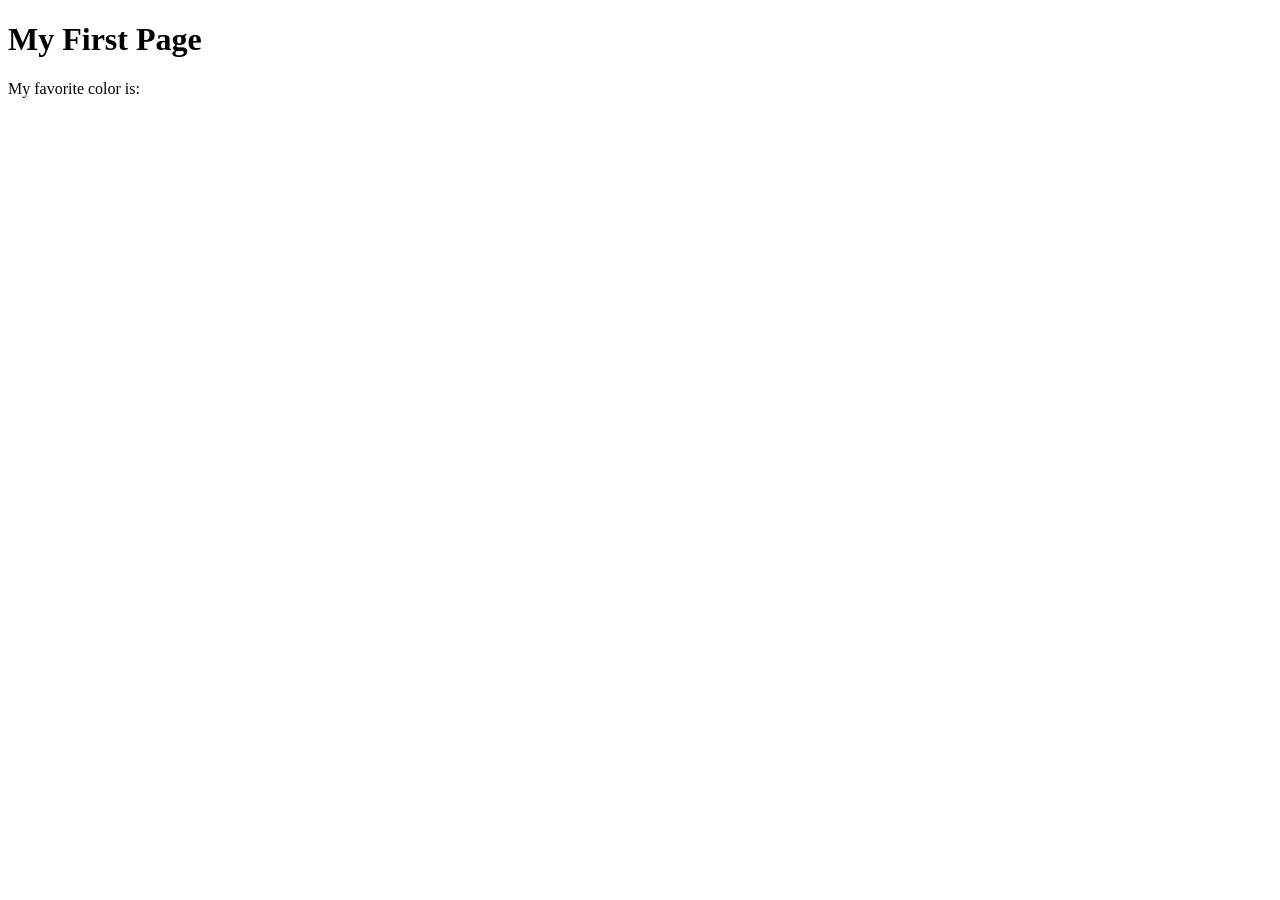
<file: week01/first-page.html>
<!DOCTYPE html>
<html lang="en">

<head>
    <meta charset="UTF-8">
    <meta name="viewport" content="width=device-width, initial-scale=1.0">
    <title>My First Page</title>
</head>

<body>
    <h1>My First Page</h1>
    <p>My favorite color is: </p>
</body>

</html>
</file>
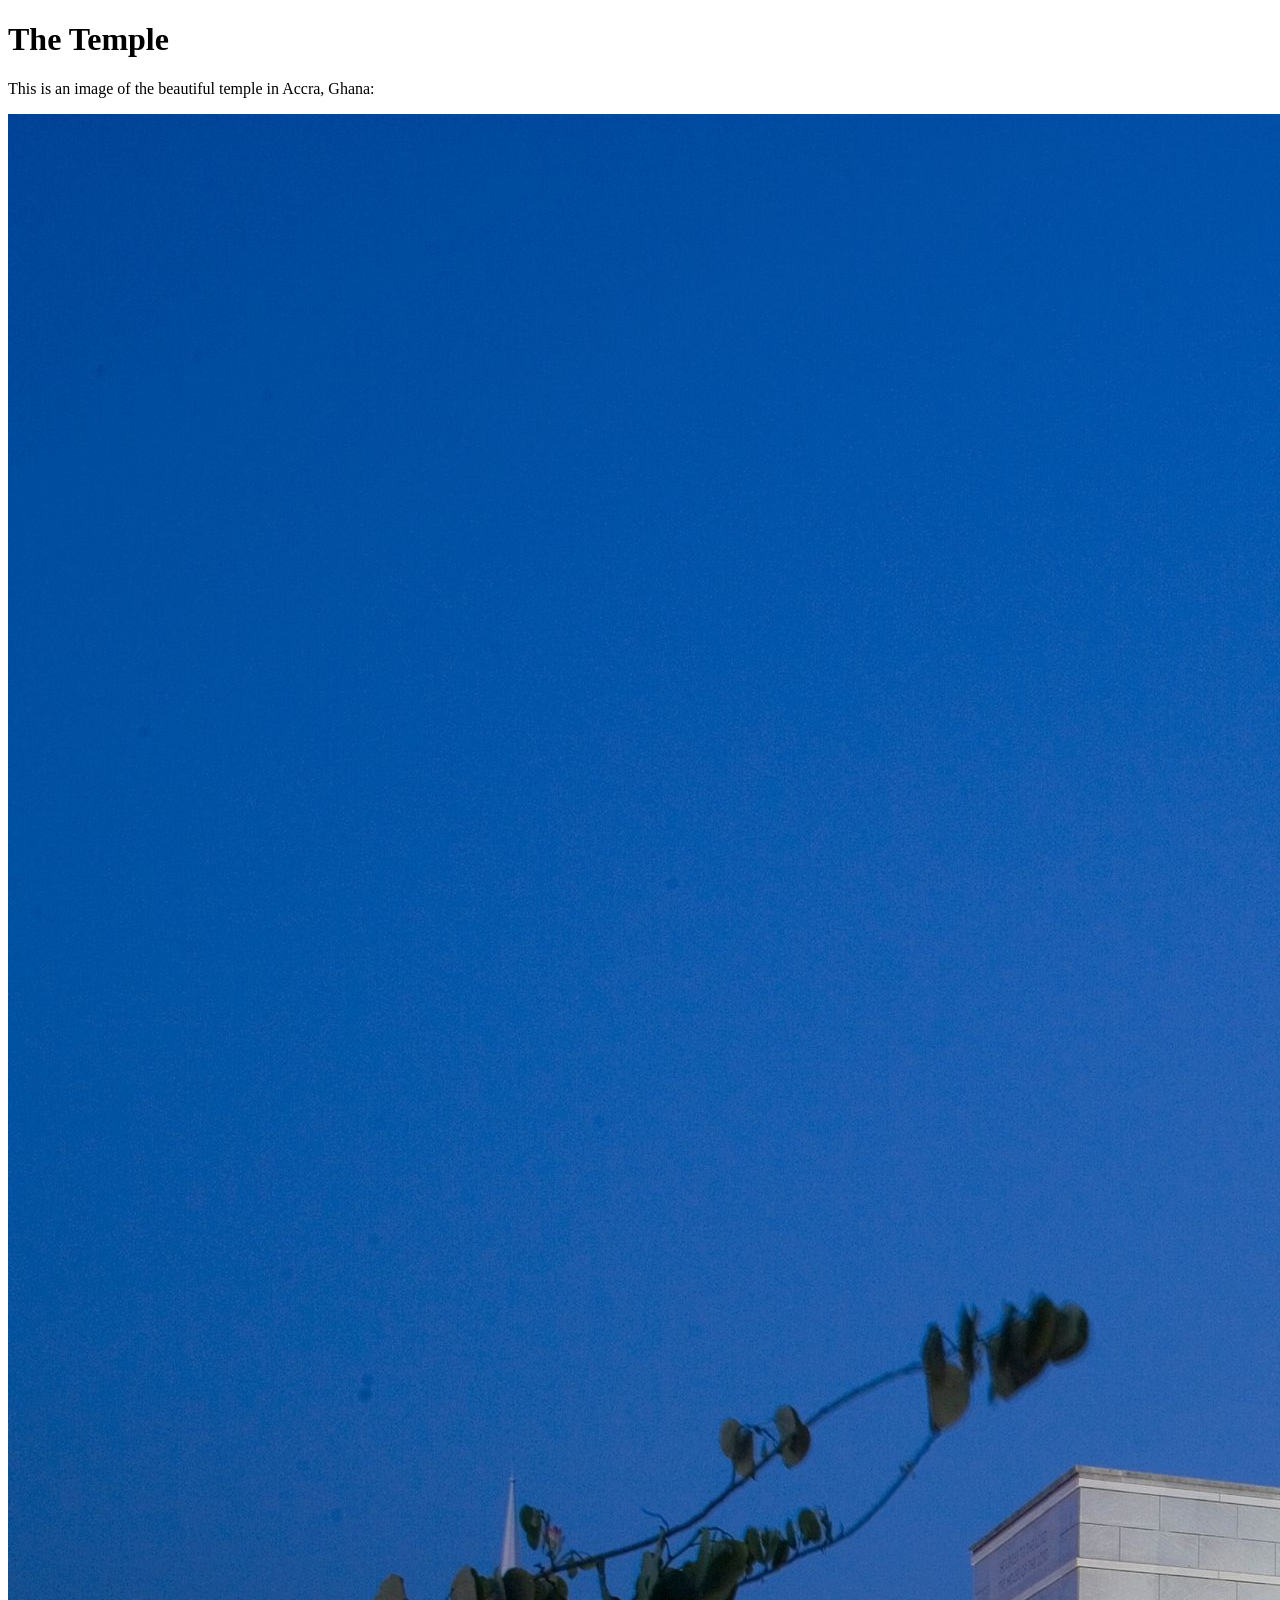
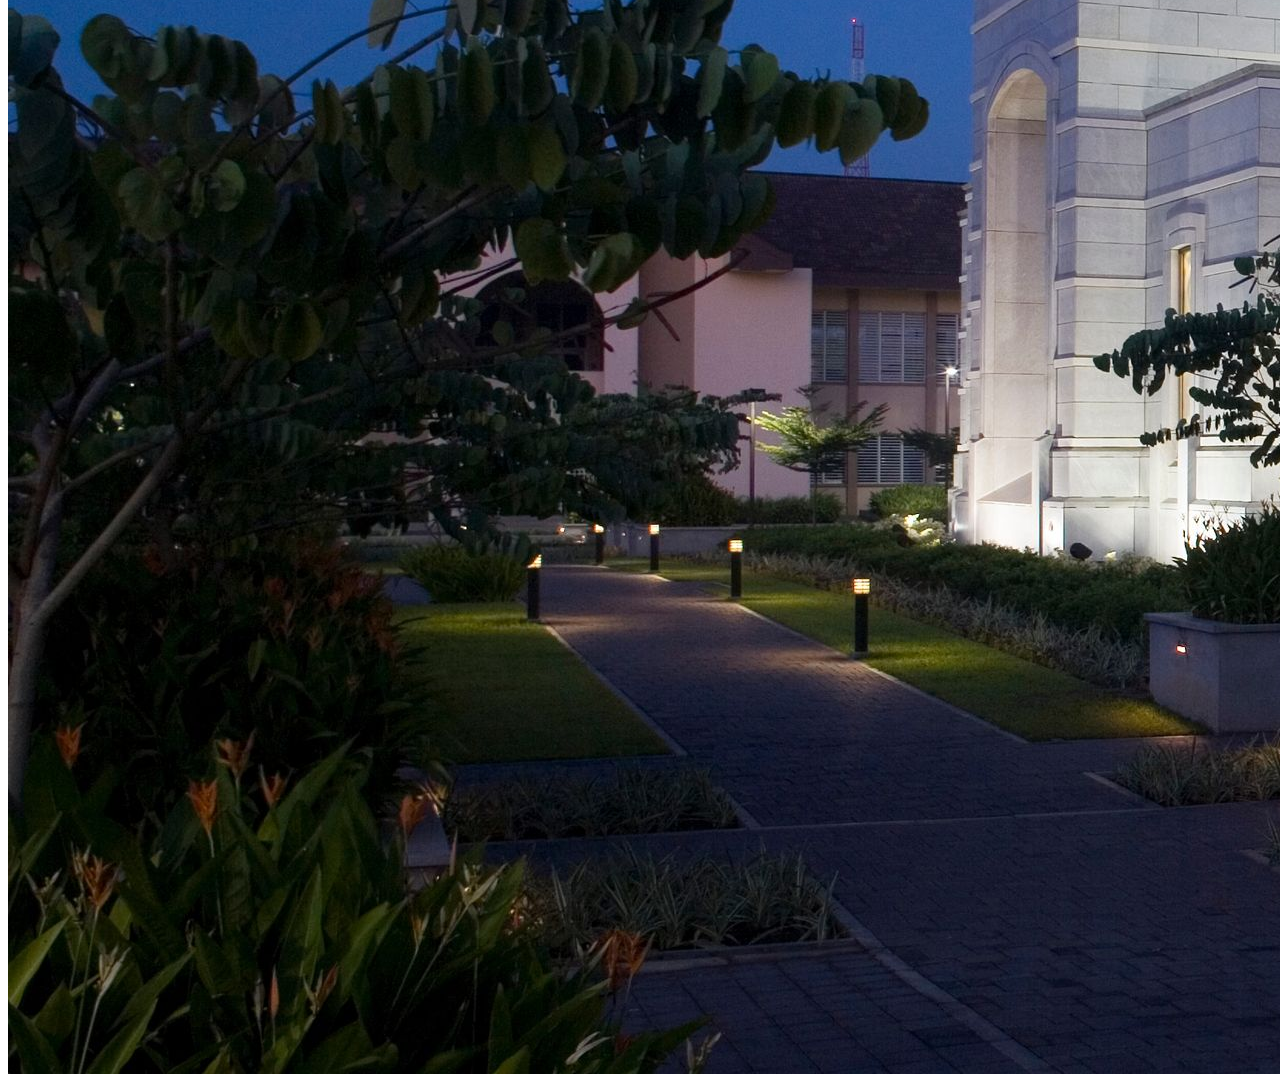
<file: week01/images.html>
<!DOCTYPE html>
<html lang="en">

<head>
    <meta charset="UTF-8">
    <meta name="viewport" content="width=device-width, initial-scale=1.0">
    <title>Temple Image</title>
</head>

<body>
    <h1>The Temple</h1>
    <p>This is an image of the beautiful temple in Accra, Ghana:</p>
    <img src="images/temple-large.jpeg" alt="The Accra Ghana Temple">

</body>

</html>
</file>
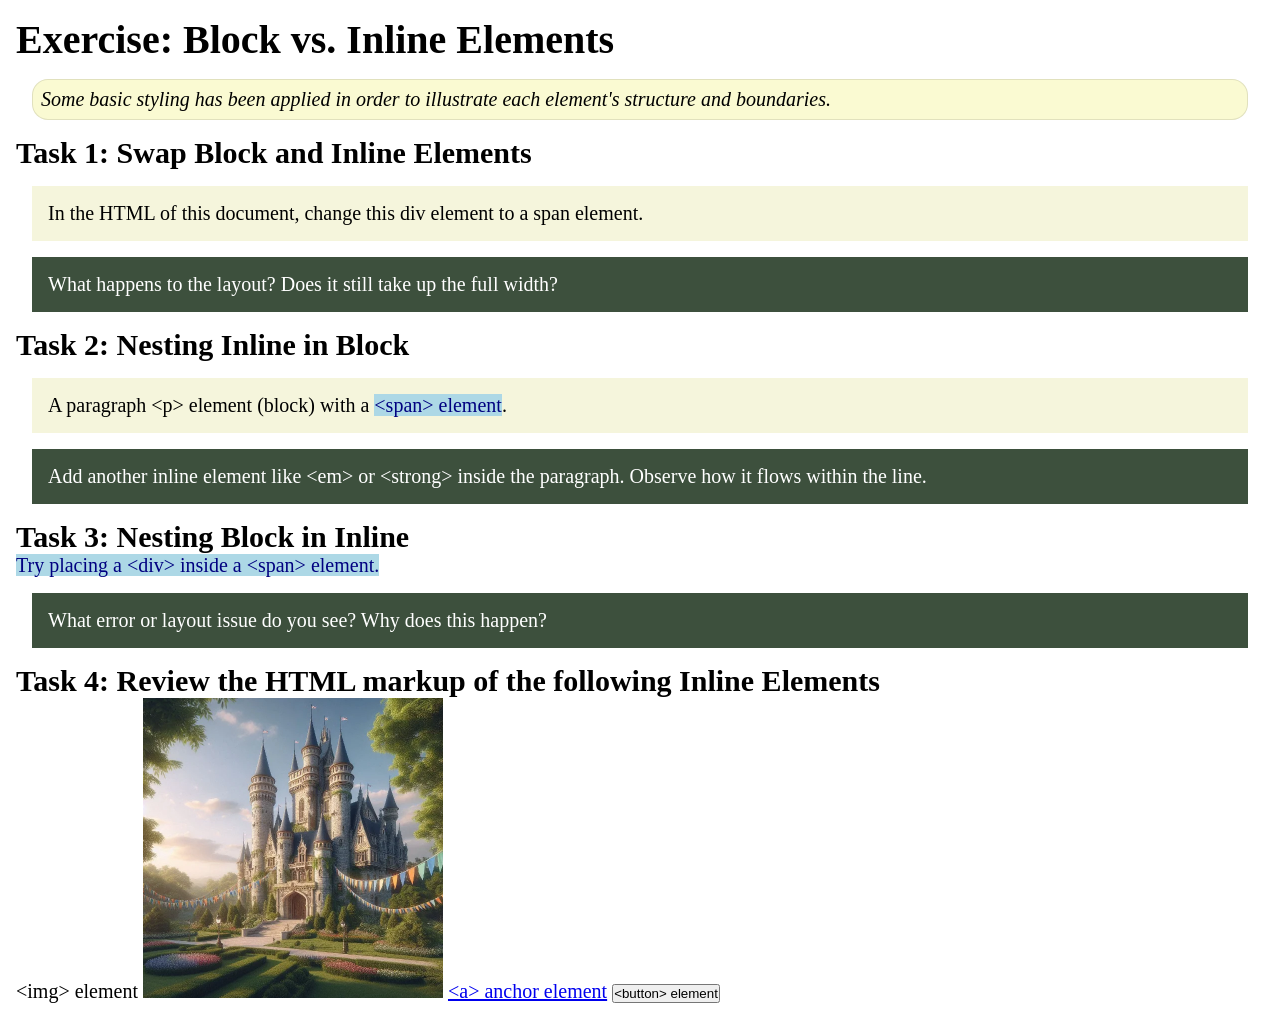
<file: week02/block-vs-inline.html>
<!DOCTYPE html>
<html lang="en">

<head>
    <meta charset="UTF-8">
    <meta name="viewport" content="width=device-width, initial-scale=1.0">
    <title>Exercise: Block vs. Inline Elements</title>
    <link rel="stylesheet" href="styles/block-vs-inline.css">
</head>

<body>
    <main>
        <h1>Exercise: Block vs. Inline Elements</h1>
        <p class="note">Some basic styling has been applied in order to illustrate each element's structure and boundaries.</p>

        <h2>Task 1: Swap Block and Inline Elements</h2>
        <div>In the HTML of this document, change this div element to a span element.</div>

        <p class="question">What happens to the layout? Does it still take up the full width?</p>

        <h2>Task 2: Nesting Inline in Block</h2>
        <p>A paragraph &lt;p&gt; element (block) with a <span>&lt;span&gt; element</span>.</p>
        <p class="question">Add another inline element like &lt;em&gt; or &lt;strong&gt; inside the paragraph. Observe how it flows within the line.</p>

        <h2>Task 3: Nesting Block in Inline</h2>
        <span>Try placing a &lt;div&gt; inside a &lt;span&gt; element.</span>
        <p class="question">What error or layout issue do you see? Why does this happen?</p>

        <h2>Task 4: Review the HTML markup of the following Inline Elements</h2>
        &lt;img&gt; element
        <img src="images/castle.webp" alt="placeholder image (images are inline)" width="300" height="300">
        <a href="https://churchofjesuschrist.org">&lt;a&gt; anchor element</a>
        <button type="button">&lt;button&gt; element</button>
    </main>
</body>

</html>
</file>
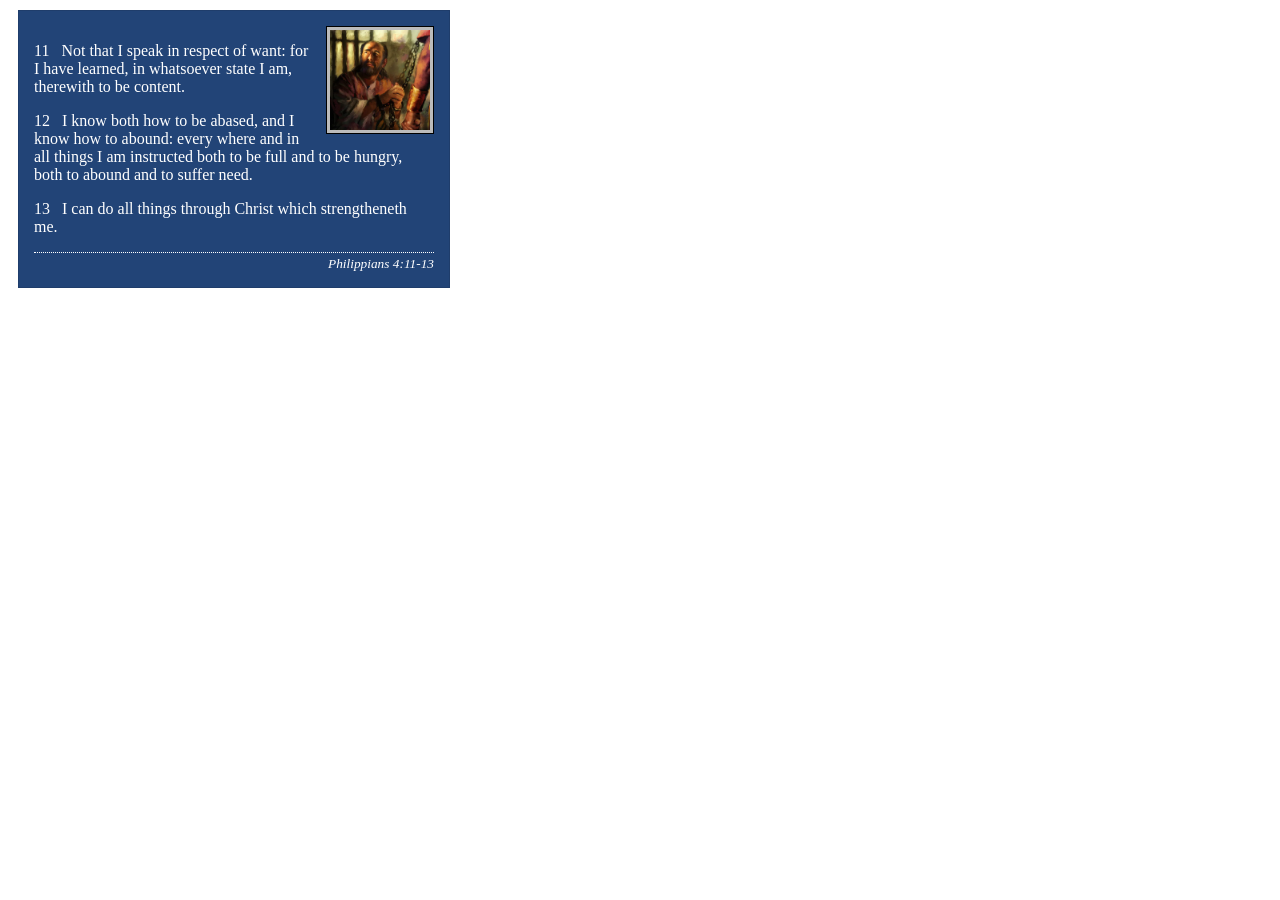
<file: week02/box-model-solution.html>
<!DOCTYPE html>
<html lang="en">

<head>
    <meta charset="UTF-8">
    <meta name="viewport" content="width=device-width, initial-scale=1.0">
    <title>Box Model Activity</title>
    <link rel="stylesheet" href="styles/box-model-solution.css">
</head>

<body>
    <main>
        <div class="callout">
            <img src="images/apostle-paul-imprisoned.webp" alt="Paul the Apostle - Imprisoned in Rome" width="200" height="200">
            <blockquote>
                <p>11 &nbsp; Not that I speak in respect of want: for I have learned, in whatsoever state I am, therewith to be content.</p>
                <p>12 &nbsp; I know both how to be abased, and I know how to abound: every where and in all things I am instructed both to be full and to be hungry, both to abound and to suffer need.</p>
                <p>13 &nbsp; I can do all things through Christ which strengtheneth me.</p>
            </blockquote>
            <cite>Philippians 4:11-13</cite>
        </div>
    </main>
</body>

</html>
</file>
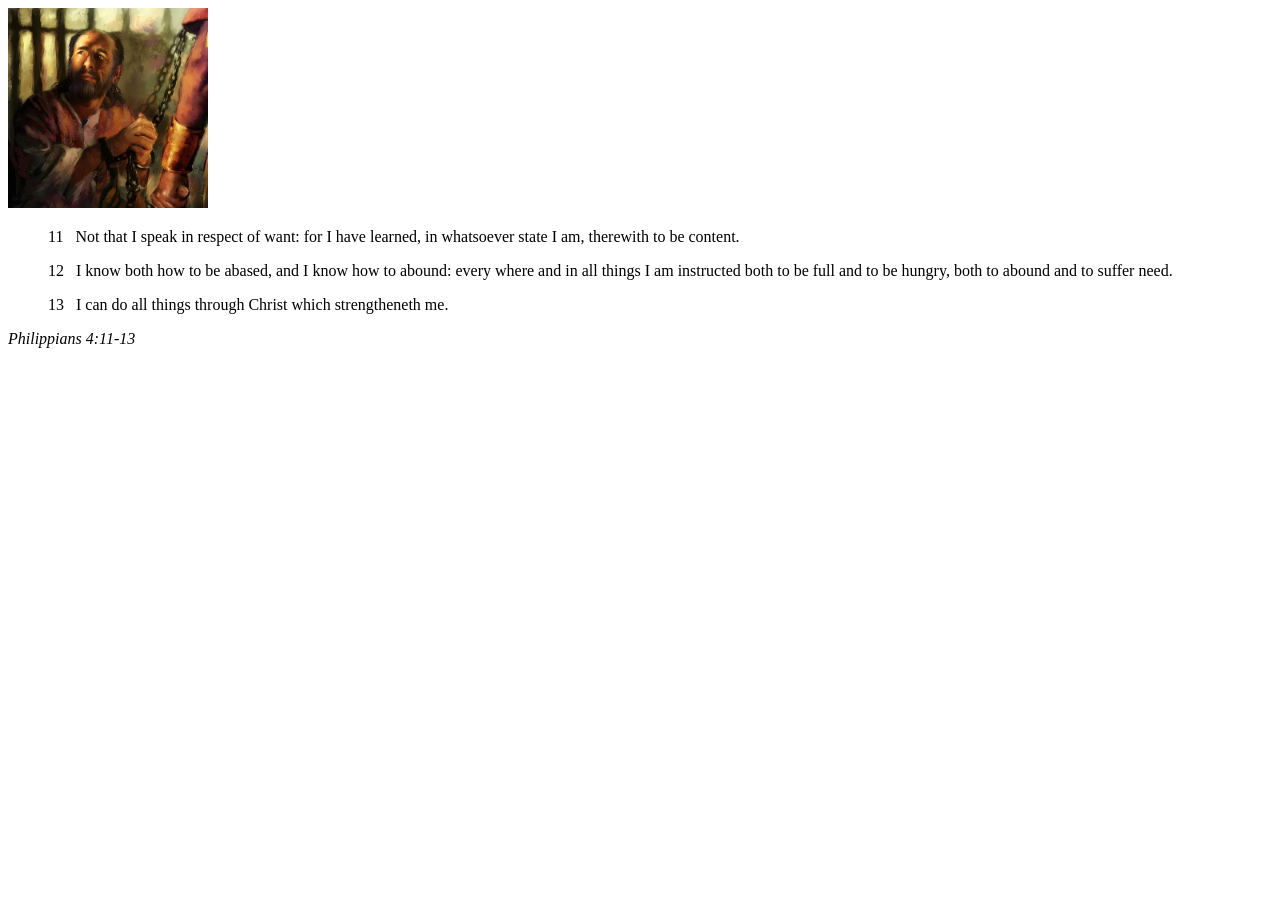
<file: week02/box-model.html>
<!DOCTYPE html>
<html lang="en">

<head>
    <meta charset="UTF-8">
    <meta name="viewport" content="width=device-width, initial-scale=1.0">
    <title>Box Model Activity</title>
</head>

<body>
    <main>
        <div class="callout">
            <img src="images/apostle-paul-imprisoned.webp" alt="Paul the Apostle - Imprisoned in Rome" width="200" height="200">
            <blockquote>
                <p>11 &nbsp; Not that I speak in respect of want: for I have learned, in whatsoever state I am, therewith to be content.</p>
                <p>12 &nbsp; I know both how to be abased, and I know how to abound: every where and in all things I am instructed both to be full and to be hungry, both to abound and to suffer need.</p>
                <p>13 &nbsp; I can do all things through Christ which strengtheneth me.</p>
            </blockquote>
            <cite>Philippians 4:11-13</cite>
        </div>
    </main>
</body>

</html>
</file>
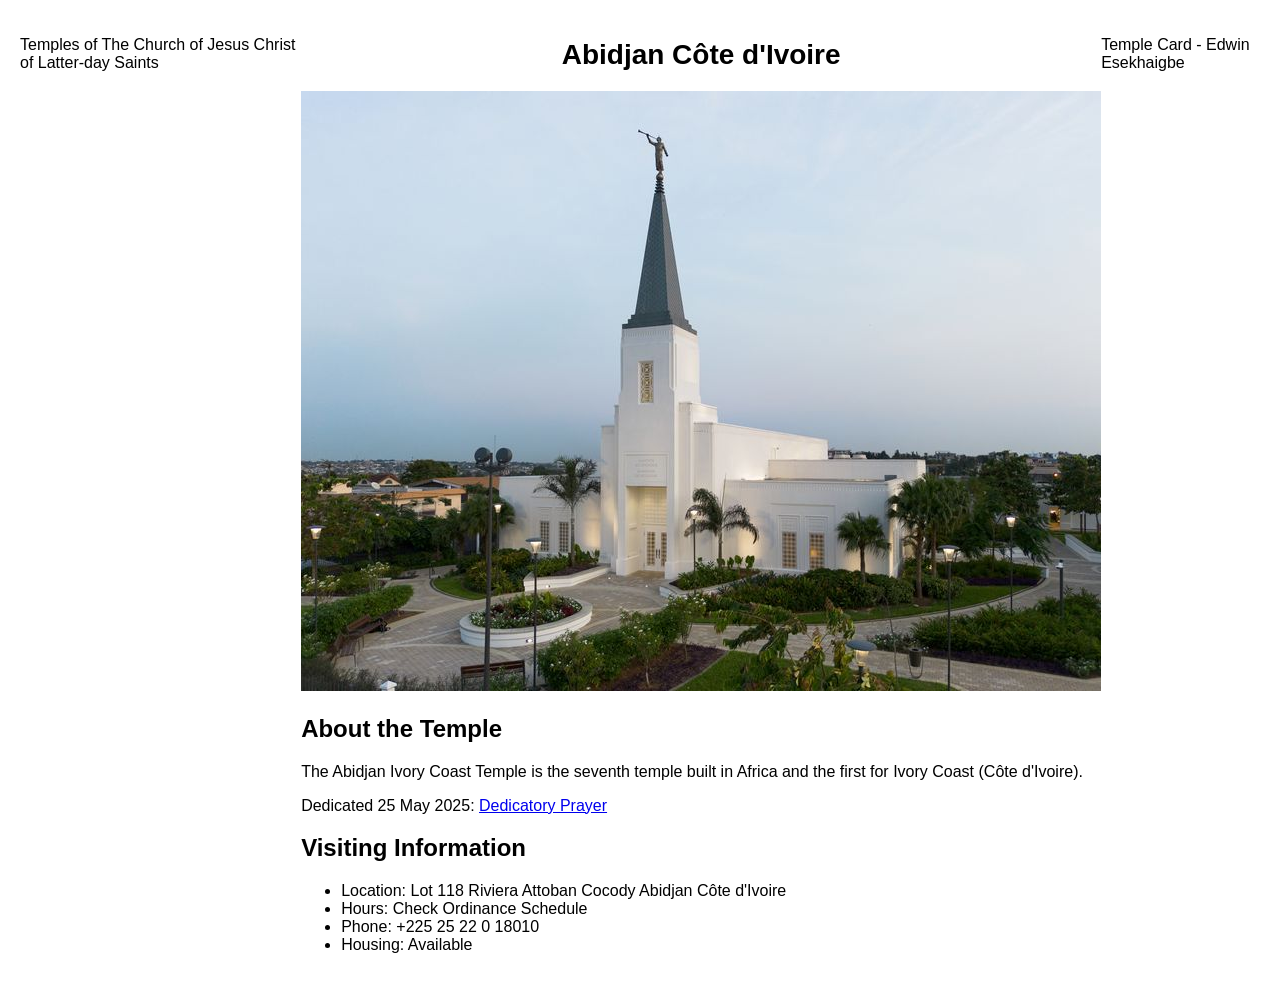
<file: week02/temple.html>
<!DOCTYPE html>
<html lang="en">

<head>
    <meta charset="UTF-8">
    <meta name="viewport" content="width=device-width, initial-scale=1.0">
    <title>Temple Card - Abidjan Côte d'Ivoire</title>
    <link rel="stylesheet" href="styles/temple.css">
</head>

<body>
    <header>
        <p>Temples of The Church of Jesus Christ of Latter-day Saints</p>
    </header>
    <main>
        <h1>Abidjan Côte d'Ivoire</h1>
        <picture>
            <img src="images/abidjan-ivory-coast.jpeg" alt="Abidjan Côte d'Ivoire Temple">
        </picture>
        <section>
            <h2>About the Temple</h2>
            <p>The Abidjan Ivory Coast Temple is the seventh temple built in Africa and the first for Ivory Coast (Côte d'Ivoire).</p>
            <p>Dedicated 25 May 2025: <a href="https://www.churchofjesuschrist.org/temples/dedicatory-prayer/abidjan-ivory-coast-temple/2025-05-25?lang=eng" target="_blank" rel="noopener noreferrer">Dedicatory Prayer</a></p>
        </section>
        <section>
            <h2>Visiting Information</h2>
            <ul>
                <li>Location: Lot 118 Riviera Attoban Cocody Abidjan Côte d'Ivoire</li>
                <li>Hours: Check Ordinance Schedule</li>
                <li>Phone: +225 25 22 0 18010</li>
                <li>Housing: Available</li>
            </ul>
        </section>
    </main>
    <footer>
        <p>Temple Card - Edwin Esekhaigbe</p>
    </footer>
</body>

</html>
</file>
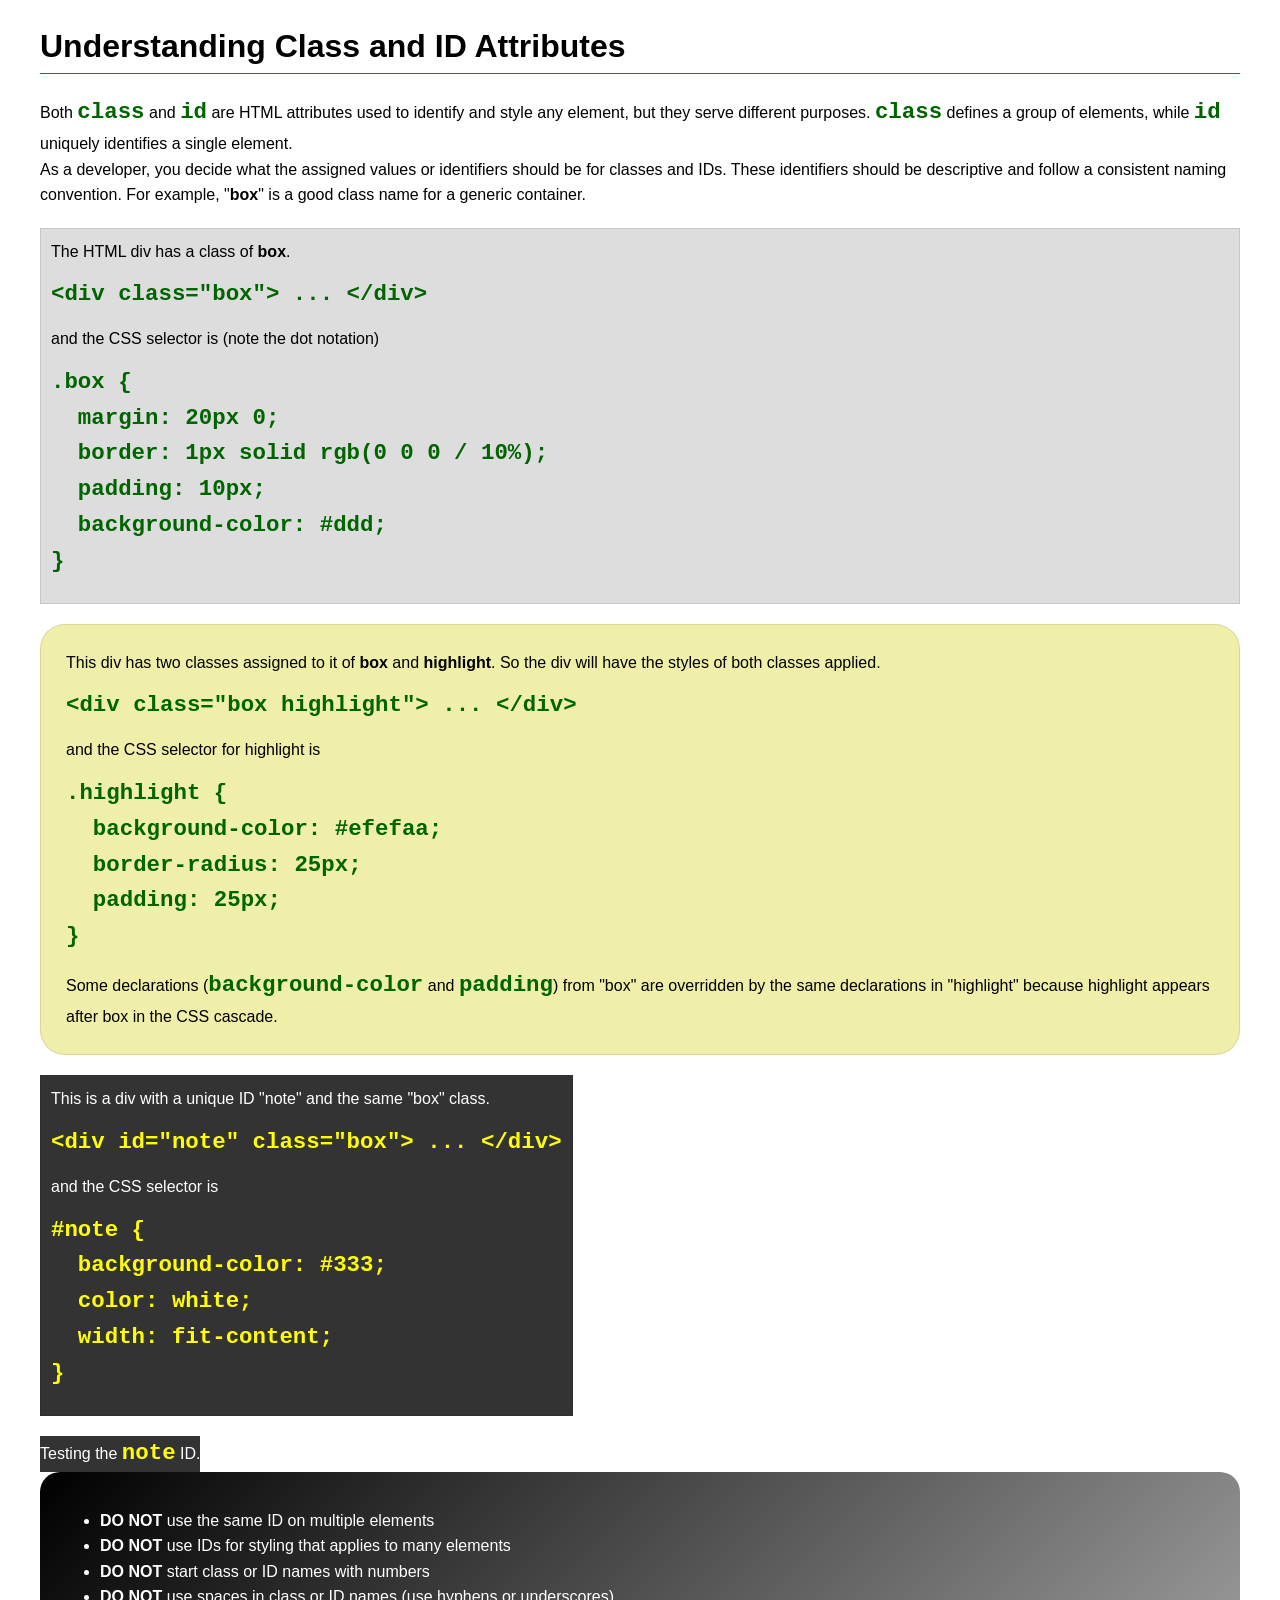
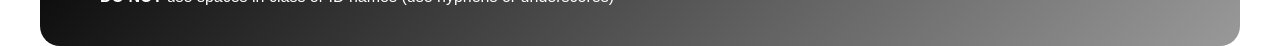
<file: week03/class-and-id.html>
<!DOCTYPE html>
<html lang="en">

<head>
    <meta charset="UTF-8">
    <meta name="viewport" content="width=device-width, initial-scale=1.0">
    <title>Class vs ID Attributes</title>
    <link rel="stylesheet" href="styles/class-and-id.css">
</head>

<body>
    <h1>Understanding Class and ID Attributes</h1>
    <p>Both <code>class</code> and <code>id</code> are HTML attributes used to identify and style any element, but they serve different purposes. <code>class</code> defines a group of elements, while <code>id</code> uniquely identifies a single element.</p>
    <p>As a developer, you decide what the assigned values or identifiers should be for classes and IDs. These identifiers should be descriptive and follow a consistent naming convention. For example, "<strong>box</strong>" is a good class name for a generic container.</p>
    <div class="box">
        <p>The HTML div has a class of <strong>box</strong>.</p>
        <pre><code class="html">&lt;div class="box"&gt; ... &lt;/div&gt;</code></pre>
        and the CSS selector is (note the dot notation)
        <pre><code class="css">.box {
  margin: 20px 0;
  border: 1px solid rgb(0 0 0 / 10%);
  padding: 10px;
  background-color: #ddd; 
}</code></pre>
    </div>

    <div class="box highlight">
        <p>This div has two classes assigned to it of <strong>box</strong> and <strong>highlight</strong>. So the div will have the styles of both classes applied.</p>
        <pre><code class="html">&lt;div class="box highlight"&gt; ... &lt;/div&gt;</code></pre>
        and the CSS selector for highlight is
        <pre><code class="css">.highlight {
  background-color: #efefaa;
  border-radius: 25px;
  padding: 25px;
}</code></pre>
        <p>Some declarations (<code>background-color</code> and <code>padding</code>) from "box" are overridden by the same declarations in "highlight" because highlight appears after box in the CSS cascade.</p>
    </div>

    <div id="note" class="box">
        <p>This is a div with a unique ID "note" and the same "box" class.</p>
        <pre><code class="html">&lt;div id="note" class="box"&gt; ... &lt;/div&gt;</code></pre>
        and the CSS selector is
        <pre><code class="css">#note {
  background-color: #333;
  color: white;
  width: fit-content;
}</code></pre>
    </div>

    <div id="note">
        <p>Testing the <code>note</code> ID.</p>
    </div>

    <section id="best-practice">
        <ul>
            <li><strong>DO NOT</strong> use the same ID on multiple elements</li>
            <li><strong>DO NOT</strong> use IDs for styling that applies to many elements</li>
            <li><strong>DO NOT</strong> start class or ID names with numbers</li>
            <li><strong>DO NOT</strong> use spaces in class or ID names (use hyphens or underscores)</li>
        </ul>
    </section>

</body>

</html>
</file>
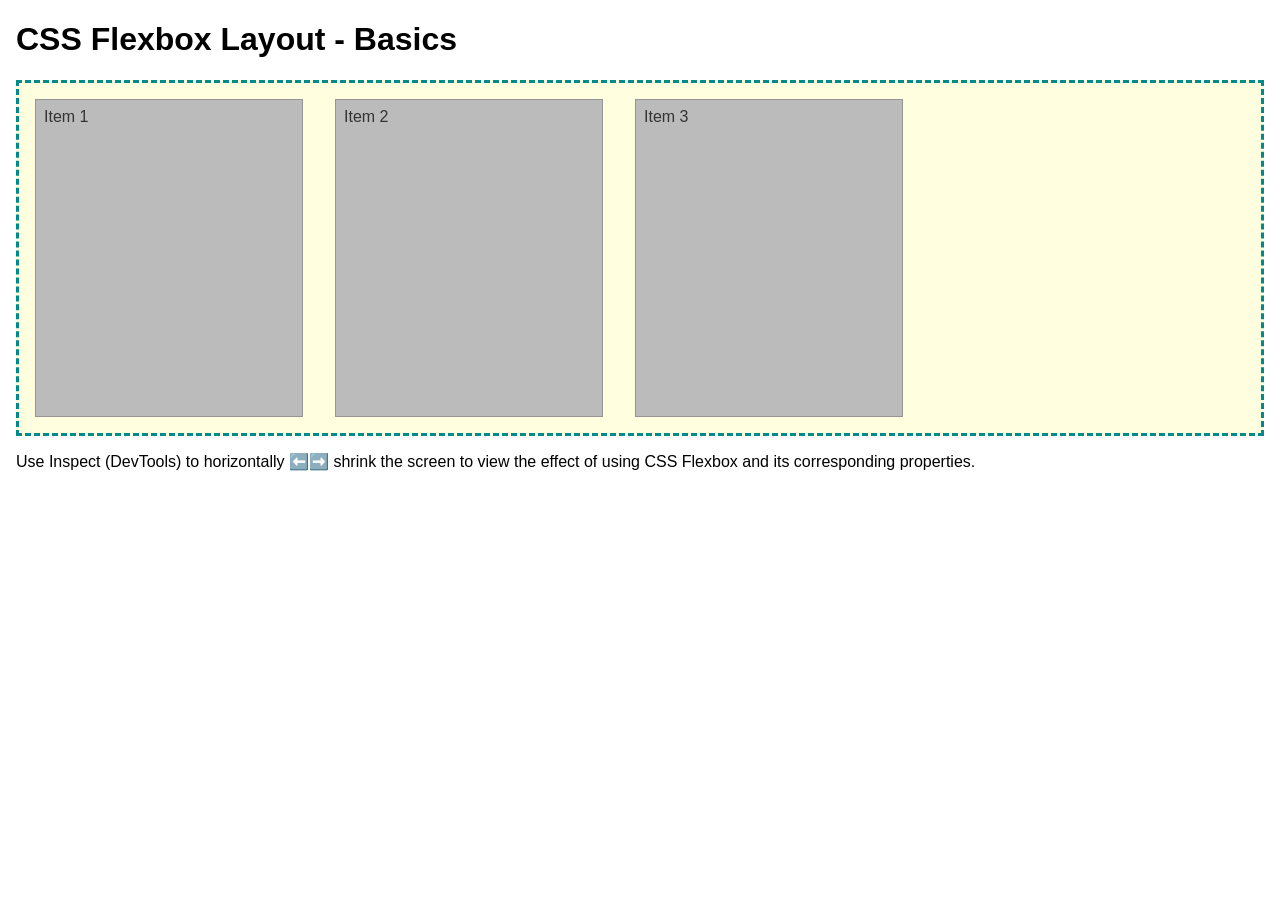
<file: week04/flexbox-layout.html>
<!DOCTYPE html>
<html lang="en">

<head>
    <meta charset="UTF-8">
    <meta name="viewport" content="width=device-width, initial-scale=1.0">
    <title>CSS Flexbox Layout - Basics</title>
    <link rel="stylesheet" href="styles/flexbox.css">
</head>

<body>
    <main>
        <h1>CSS Flexbox Layout - Basics</h1>
        <div class="flex-container">
            <div class="flex-item item1">Item 1</div>
            <div class="flex-item item2">Item 2</div>
            <div class="flex-item item3">Item 3</div>
        </div>
        <p>Use Inspect (DevTools) to horizontally ⬅️➡️ shrink the screen to view the effect of using CSS Flexbox and its corresponding properties.</p>
    </main>
</body>

</html>
</file>
<file: week02/styles/block-vs-inline.css>
* {
    margin: 0;
    padding: 0;
}

body {
    font-size: 20px;
    margin: 1rem;
}

p,
div {
    background-color: beige;
    margin: 1rem;
    padding: 1rem;
}

span {
    color: navy;
    background-color: lightblue;
}

code {
    margin: 0;
    padding: 0;
    color: green;
    font-size: 1.2rem;
}

.note {
    font-style: italic;
    background-color: lightgoldenrodyellow;
    border-radius: 1rem;
    border: 1px solid rgb(0 0 0 / 10%);
    margin: 1rem;
    padding: .5rem;
}

.question {
    background-color: #3d503d;
    color: #fff;
}
</file>
<file: week02/styles/box-model-solution.css>
.callout {
    max-width: 400px;
    margin: 10px;
    border: 1px solid rgb(0 0 0 / 10%);
    padding: 15px;
    background-color: #247;
    color: #fff;
}

.callout img {
    float: right;
    margin: 0 0 10px 15px;
    border: 1px solid #000;
    padding: 3px;
    background-color: #bbb;
    width: 100px;
    height: auto;
}

blockquote {
    margin: 0;
}

cite {
    display: block;
    border-top: 1px dotted #fff;
    padding-top: 3px;
    text-align: right;
    font-size: smaller;
}
</file>
<file: week02/styles/temple.css>
body {
    font-family: Arial, Helvetica, sans-serif;
    background-color: #ffffff;
    margin: 0;
    padding: 20px;
    display: flex;
    justify-content: center;
}

.container {
    width: 100%;
    max-width: 500px; 
}


h1 {
    text-align: center;
    font-size: 28px;
    color: #000;
    margin-bottom: 20px;
    font-weight: bold;
}


.temple-image {
    width: 100%;
    height: auto;
    display: block;
    margin-bottom: 20px;
    box-shadow: 0 4px 8px rgba(0, 0, 0, 0.4); 
    border: 1px solid #ccc; 
}


.section-box {
    background-color: #e6e6e6; 
    padding: 20px;
    margin-bottom: 20px;
}


.section-box h2 {
    font-size: 22px;
    color: #000;
    margin-top: 0;
    margin-bottom: 10px;
    padding-bottom: 5px;
    border-bottom: 2px solid #333; 
}


.section-box p {
    font-size: 14px;
    line-height: 1.5;
    color: #222;
    margin: 10px 0;
}


.section-box a {
    color: #0000EE; 
    text-decoration: underline;
}


.section-box ul {
    padding-left: 20px;
    margin: 0;
}

.section-box li {
    font-size: 14px;
    line-height: 1.6;
    color: #222;
    margin-bottom: 5px;
}
</file>
<file: week03/styles/class-and-id.css>
body {
    font-family: Arial, sans-serif;
    line-height: 1.6;
    margin: 0;
    padding: 0 40px;
}

h1 {
    border-bottom: 1px solid rgb(0 110 182);
    padding-bottom: 0;
}

p {
    margin: 0;
}

code {
    color: darkgreen;
    font-weight: 700;
    font-size: 1.4rem;
}

/* Class examples - can be reused */
.box {
    margin: 20px 0;
    border: 1px solid rgb(0 0 0 / 10%);
    padding: 10px;
    background-color: #ddd;
    /* this is shorthand for #dddddd */
}

.highlight {
    background-color: #efefaa;
    border-radius: 25px;
    padding: 25px;
}

/* ID examples - should be unique */

#note {
    background-color: #333;
    color: white;
    width: fit-content;
}

#note code {
    color: yellow;
}

#best-practice {
    background: linear-gradient(135deg, #000 0%, #999 100%);
    color: white;
    border-radius: 20px;
    padding: 20px;
}
</file>
<file: week04/styles/flexbox.css>
body {
    font-family: Helvetica, Arial, sans-serif;
    margin: 1rem;
}

.flex-container {
    border: 3px dashed darkcyan;
    background-color: lightyellow;
    display: flex;
    flex-wrap: wrap;
}

.flex-item {
    width: 250px;
    margin: 1rem;
    border: 1px solid rgb(0 0 0 / 20%);
    padding: 0.5rem;
    background-color: #bbb;
    color: #333;
}

.item1 {
    min-height: 100px;
}

.item2 {
    min-height: 200px;
}

.item3 {
    min-height: 300px;
}
</file>
